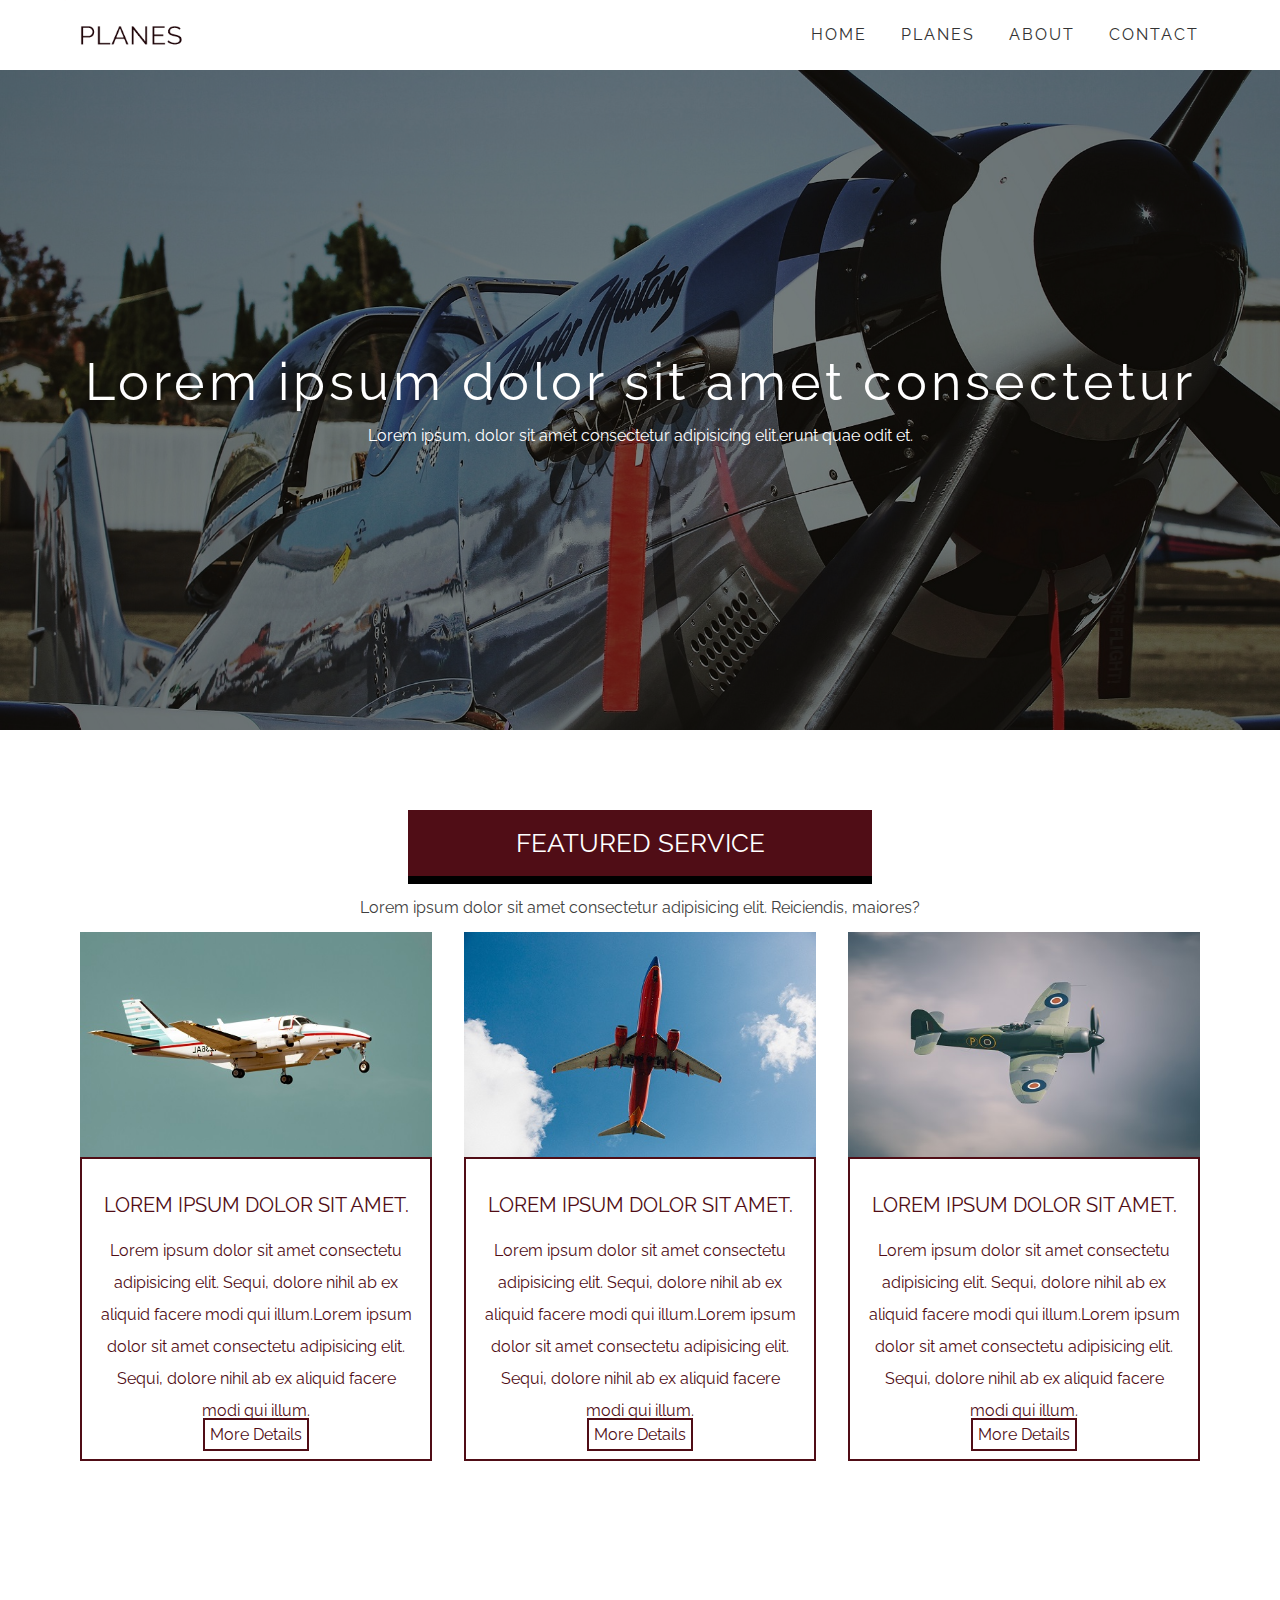
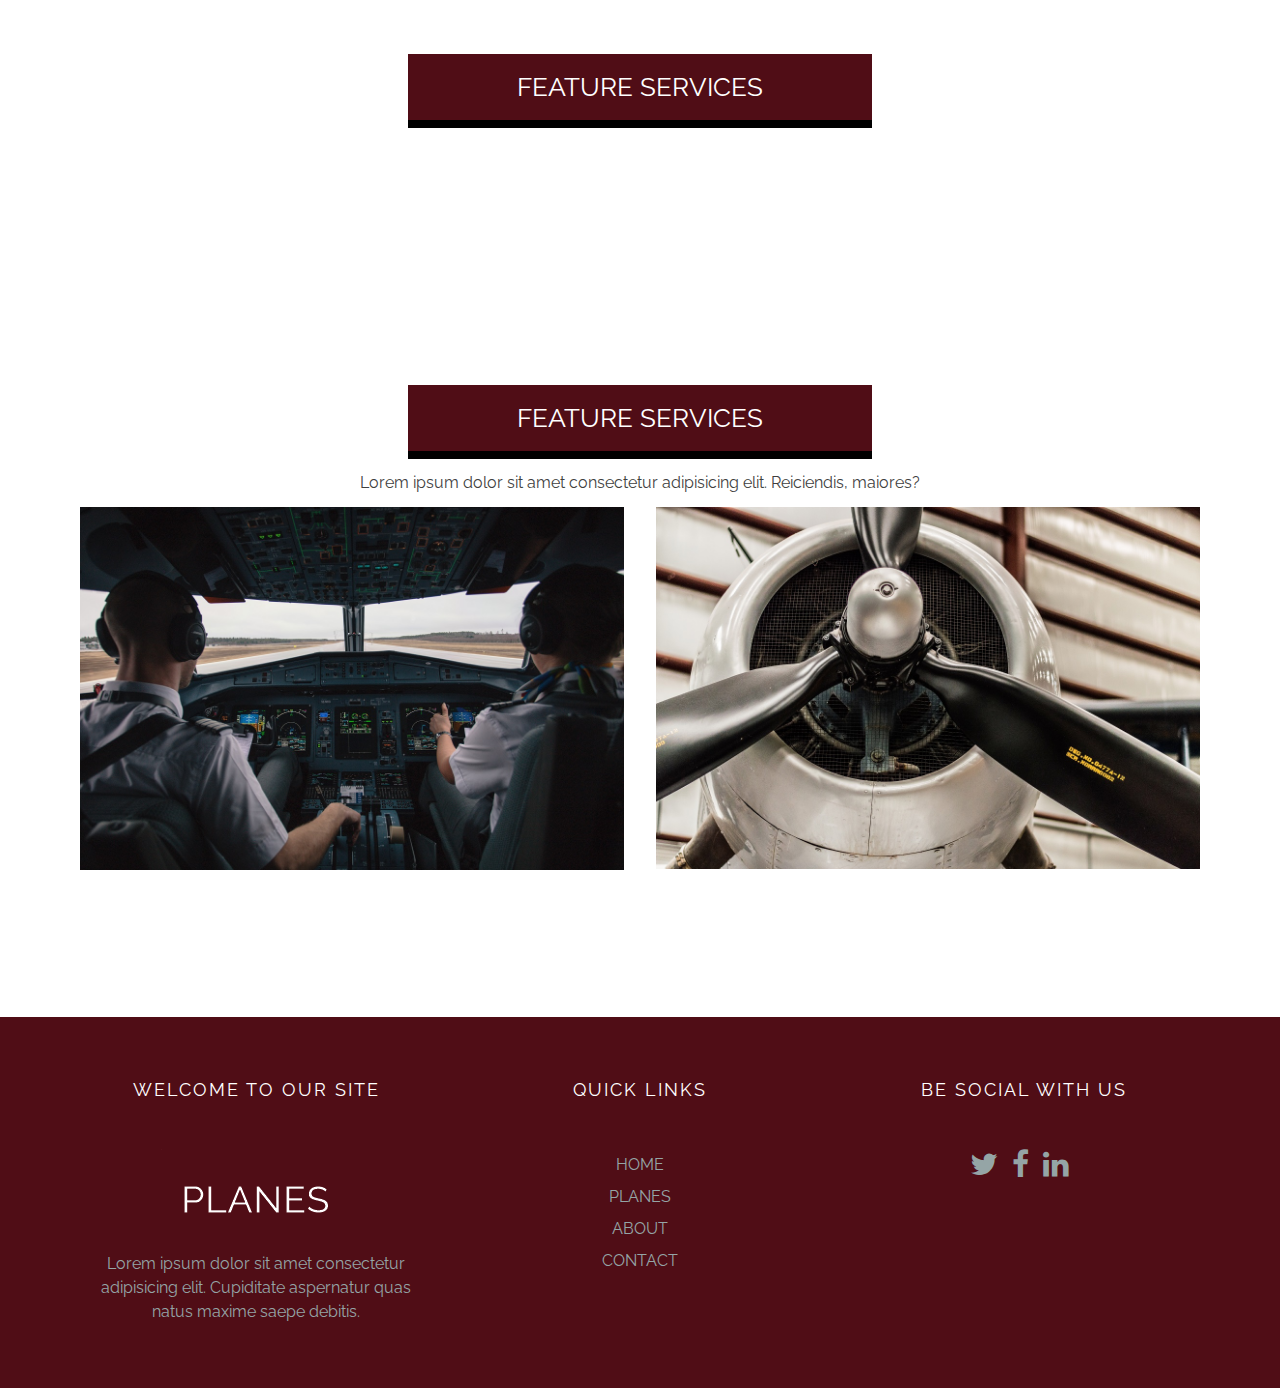
<file: index.html>
<!DOCTYPE html>
<html lang="en">

<head>
    <meta charset="UTF-8">
    <meta name="description" content="Ninjas Planes Project code along with Arin SW">
    <meta name="author" content="Ninjas">
    <meta name="keyword" content="HTML, CSS">
    <meta http-equiv="X-UA-Compatible" content="IE=edge">
    <meta name="viewport" content="width=device-width, initial-scale=1.0">
    <title>Planes - Home</title>

    <link rel="stylesheet" href="css/reset.css">
    <link rel="stylesheet" href="css/main.css">
    <link rel="stylesheet" href="https://cdnjs.cloudflare.com/ajax/libs/font-awesome/4.7.0/css/font-awesome.min.css">


</head>

<body>
    <header>
        <div class="container">
            <div class="logo">
                <a href="index.html"><img src="img/logo.png" alt=""></a>
            </div>
            <div class="menu">
                <ul>
                    <li><a href="index.html">HOME</a></li>
                    <li><a href="planes.html">PLANES</a></li>
                    <li><a href="about.html">ABOUT</a></li>
                    <li><a href="contact.html">CONTACT</a></li>
                </ul>
            </div>
        </div>
    </header>

    <!-- MAIN SECTION -->

    <section id="mainSlider" class="slider">
        <div id="mainCaption" class="caption">
            <h1>Lorem ipsum dolor sit amet consectetur</h1>
            <p>Lorem ipsum, dolor sit amet consectetur adipisicing elit.erunt quae odit et.</p>
        </div>
    </section>

    <!-- FEATURES SECTION -->

    <section id="features" class="sectionArea">
        <div class="featuresTop">
            <h2 class="sectionHeader">FEATURED SERVICE</h2>
            <p>Lorem ipsum dolor sit amet consectetur adipisicing elit. Reiciendis, maiores?</p>
        </div>
        <div class="featuresBody">
            <div class="container">
                <div class="col3">
                    <div class="item">
                        <div class="zoom">
                            <img src="img/plane1.jpg" alt="">
                        </div>
                        <div class="itemText">
                            <h3>Lorem ipsum dolor sit amet.</h3>
                            <p>Lorem ipsum dolor sit amet consectetu adipisicing elit. Sequi, dolore nihil ab ex aliquid
                                facere modi qui illum.Lorem ipsum dolor sit amet consectetu adipisicing elit. Sequi,
                                dolore nihil ab ex aliquid
                                facere modi qui illum.</p>
                            <a href="#" class="btnDetails">More Details</a>
                        </div>
                    </div>
                </div>
                <div class="col3">
                    <div class="item">
                        <div class="zoom">
                            <img src="img/plane2.jpg" alt="">
                        </div>
                        <div class="itemText">
                            <h3>Lorem ipsum dolor sit amet.</h3>
                            <p>Lorem ipsum dolor sit amet consectetu adipisicing elit. Sequi, dolore nihil ab ex aliquid
                                facere modi qui illum.Lorem ipsum dolor sit amet consectetu adipisicing elit. Sequi,
                                dolore nihil ab ex aliquid
                                facere modi qui illum.</p>
                            <a href="#" class="btnDetails">More Details</a>
                        </div>
                    </div>
                </div>
                <div class="col3">
                    <div class="item">
                        <div class="zoom">
                            <img src="img/plane3.jpg" alt="">
                        </div>
                        <div class="itemText">
                            <h3>Lorem ipsum dolor sit amet.</h3>
                            <p>Lorem ipsum dolor sit amet consectetu adipisicing elit. Sequi, dolore nihil ab ex aliquid
                                facere modi qui illum.Lorem ipsum dolor sit amet consectetu adipisicing elit. Sequi,
                                dolore nihil ab ex aliquid
                                facere modi qui illum.</p>
                            <a href="#" class="btnDetails">More Details</a>
                        </div>
                    </div>
                </div>
            </div>
        </div>
    </section>


    <!-- PARALLEX SECTION -->

    <section id="parallax" class="sectionArea">
        <div class="parallaxTop">
            <h2 class="sectionHeader">FEATURE SERVICES</h2>
            <p>Lorem ipsum dolor sit amet consectetur adipisicing elit. Reiciendis, maiores?</p>
        </div>
    </section>

    <!-- ENGINE SECTION -->

    <section id="engine" class="sectionArea">
        <div class="engineTop">
            <h2 class="sectionHeader">FEATURE SERVICES</h2>
            <p>Lorem ipsum dolor sit amet consectetur adipisicing elit. Reiciendis, maiores?</p>
        </div>
        <div class="engineBody">
            <div class="container">
                <div class="col2">
                    <div class="engineContainer">
                        <img src="img/engine1.jpg" class="imageOver">
                        <div class="engineOverlay1">
                            <div class="engineText">Image Text</div>
                        </div>
                    </div>
                </div>
                <div class="col2">
                    <div class="engineContainer">
                        <img src="img/engine2.jpg" class="imageOver">
                        <div class="engineOverlay2">
                            <div class="engineText">Image Text</div>
                        </div>
                    </div>

                </div>

            </div>
        </div>
    </section>

    <!-- FOOTER SECTION -->

    <footer id="footer" class="sectionArea">
        <div class="container">
            <div class="col3">
                <div class="footerItem">
                    <h3>WELCOME TO OUR SITE</h3>
                    <a href="index.html"><img src="img/logo2.png" alt=""></a>
                    <p>Lorem ipsum dolor sit amet consectetur adipisicing elit. Cupiditate aspernatur quas natus maxime
                        saepe debitis.</p>
                </div>
            </div>
            <div class="col3">
                <div class="footerItem">
                    <h3>QUICK LINKS</h3>
                    <ul class="footerLinks">
                        <li><a href="index.html">HOME</a></li>
                        <li><a href="plane.html">PLANES</a></li>
                        <li><a href="about.html">ABOUT</a></li>
                        <li><a href="contact.html">CONTACT</a></li>
                    </ul>
                </div>
            </div>
            <div class="col3">
                <div class="footerItem">
                    <h3>BE SOCIAL WITH US</h3>
                    <ul class="socialLinks">
                        <li><a href="#"><i class="fa fa-twitter"></i></a></li>
                        <li><a href="#"><i class="fa fa-facebook"></i></a></li>
                        <li><a href="#"><i class="fa fa-linkedin"></i></a></li>
                    </ul>
                </div>
            </div>
        </div>
    </footer>
</body>

</html>
</file>
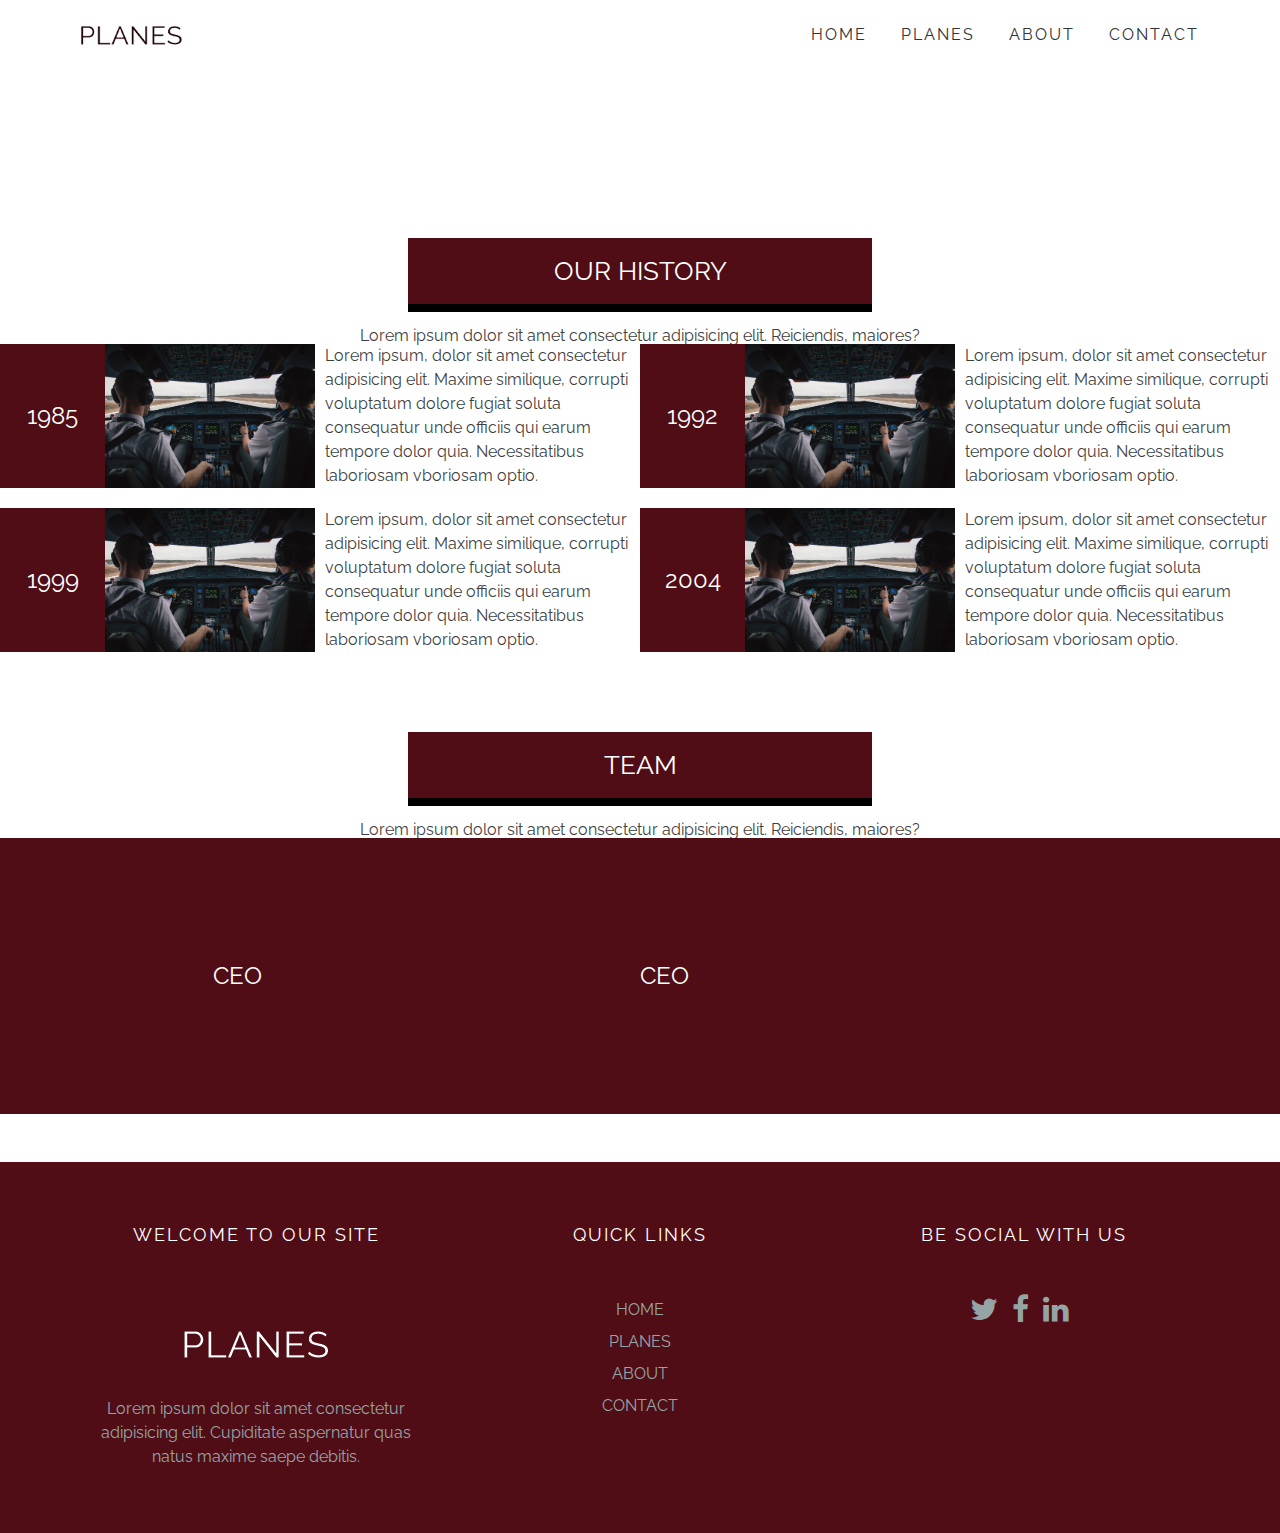
<file: about.html>
<!DOCTYPE html>
<html lang="en">

<head>
    <meta charset="UTF-8">
    <meta name="description" content="Ninjas Planes Project code along with Arin SW">
    <meta name="author" content="Ninjas">
    <meta name="keyword" content="HTML, CSS">
    <meta http-equiv="X-UA-Compatible" content="IE=edge">
    <meta name="viewport" content="width=device-width, initial-scale=1.0">
    <title>About</title>

    <link rel="stylesheet" href="css/reset.css">
    <link rel="stylesheet" href="css/main.css">
    <link rel="stylesheet" href="https://cdnjs.cloudflare.com/ajax/libs/font-awesome/4.7.0/css/font-awesome.min.css">


</head>

<body>
    <header>
        <div class="container">
            <div class="logo">
                <a href="index.html"><img src="img/logo.png" alt=""></a>
            </div>
            <div class="menu">
                <ul>
                    <li><a href="index.html">HOME</a></li>
                    <li><a href="planes.html">PLANES</a></li>
                    <li><a href="about.html">ABOUT</a></li>
                    <li><a href="contact.html">CONTACT</a></li>
                </ul>
            </div>
        </div>
    </header>

    <!-- MAIN SECTION -->

    <section id="aboutSlider" class="slider">
        <div id="aboutCaption" class="caption">
            <h1>Lorem ipsum dolor sit amet consectetur</h1>
            <p>Lorem ipsum, dolor sit amet consectetur adipisicing elit.erunt quae odit et.</p>
        </div>
    </section>


    <section id="history" class="sectionArea">
        <div class="historyTop">
            <h2 class="sectionHeader">OUR HISTORY</h2>
            <p>Lorem ipsum dolor sit amet consectetur adipisicing elit. Reiciendis, maiores?</p>
        </div>
        <div class="historyBody">
            <div class="containerFluid">
                <div class="col2">
                    <div class="historyDate">
                        <p>1985</p>
                    </div>
                    <div class="historyImage">
                        <img src="img/engine1.jpg" alt="">
                    </div>
                    <div class="historyText">
                        <p>Lorem ipsum, dolor sit amet consectetur adipisicing elit. Maxime similique, corrupti
                            voluptatum dolore fugiat soluta consequatur unde officiis qui earum tempore dolor quia.
                            Necessitatibus laboriosam vboriosam optio.</p>
                    </div>
                </div>
                <div class="col2">
                    <div class="historyDate">
                        <p>1992</p>
                    </div>
                    <div class="historyImage">
                        <img src="img/engine1.jpg" alt="">
                    </div>
                    <div class="historyText">
                        <p>Lorem ipsum, dolor sit amet consectetur adipisicing elit. Maxime similique, corrupti
                            voluptatum dolore fugiat soluta consequatur unde officiis qui earum tempore dolor quia.
                            Necessitatibus laboriosam vboriosam optio.</p>
                    </div>
                </div>
            </div>
            <div class="containerFluid">
                <div class="col2">
                    <div class="historyDate">
                        <p>1999</p>
                    </div>
                    <div class="historyImage">
                        <img src="img/engine1.jpg" alt="">
                    </div>
                    <div class="historyText">
                        <p>Lorem ipsum, dolor sit amet consectetur adipisicing elit. Maxime similique, corrupti
                            voluptatum dolore fugiat soluta consequatur unde officiis qui earum tempore dolor quia.
                            Necessitatibus laboriosam vboriosam optio.</p>
                    </div>
                </div>
                <div class="col2">
                    <div class="historyDate">
                        <p>2004</p>
                    </div>
                    <div class="historyImage">
                        <img src="img/engine1.jpg" alt="">
                    </div>
                    <div class="historyText">
                        <p>Lorem ipsum, dolor sit amet consectetur adipisicing elit. Maxime similique, corrupti
                            voluptatum dolore fugiat soluta consequatur unde officiis qui earum tempore dolor quia.
                            Necessitatibus laboriosam vboriosam optio.</p>
                    </div>
                </div>
            </div>
        </div>
    </section>
    <section id="team" class="sectionArea">
        <div class="teamTop">
            <h2 class="sectionHeader">TEAM</h2>
            <p>Lorem ipsum dolor sit amet consectetur adipisicing elit. Reiciendis, maiores?</p>
        </div>
        <div class="teamBody">
            <div class="containerFluid">
                <div class="col3">
                    <div class="teamMember">
                        <img src="img/plane1.jpg" class="teamMemberImg" alt="">
                        <div class="teamMemberInfo">
                            <h3>John Doe</h3>
                            <ul class="memberSocialLinks">
                                <li><a href=""><i class="fa fa-twitter"></i></a></li>
                                <li><a href=""><i class="fa fa-twitter"></i></a></li>
                                <li><a href=""><i class="fa fa-twitter"></i></a></li>
                            </ul>

                        </div>
                        <div class="teamMemberOverlay">
                            <div class="teamTitle">CEO</div>
                        </div>
                    </div>

                </div>
                <div class="col3">
                    <div class="teamMember">
                        <img src="img/plane1.jpg" class="teamMemberImg" alt="">
                        <div class="teamMemberInfo">
                            <h3>John Doe</h3>
                            <ul class="memberSocialLinks">
                                <li><a href=""><i class="fa fa-twitter"></i></a></li>
                                <li><a href=""><i class="fa fa-twitter"></i></a></li>
                                <li><a href=""><i class="fa fa-twitter"></i></a></li>
                            </ul>

                        </div>
                        <div class="teamMemberOverlay">
                            <div class="teamTitle">CEO</div>
                        </div>
                    </div>

                </div>
                <div class="col3">
                    <div class="teamMember">
                        <img src="img/plane1.jpg" class="teamMemberImg" alt="">
                        <div class="teamMemberInfo">
                            <h3>John Doe</h3>
                            <ul class="memberSocialLinks">
                                <li><a href=""><i class="fa fa-twitter"></i></a></li>
                                <li><a href=""><i class="fa fa-twitter"></i></a></li>
                                <li><a href=""><i class="fa fa-twitter"></i></a></li>
                            </ul>

                        </div>
                        <div class="teamMemberOverlay">
                            <div class="teamTitle">CEO</div>
                        </div>
                    </div>

                </div>


            </div>

        </div>
    </section>
    <footer id="footer" class="sectionArea">
        <div class="container">
            <div class="col3">
                <div class="footerItem">
                    <h3>WELCOME TO OUR SITE</h3>
                    <a href="index.html"><img src="img/logo2.png" alt=""></a>
                    <p>Lorem ipsum dolor sit amet consectetur adipisicing elit. Cupiditate aspernatur quas natus
                        maxime
                        saepe debitis.</p>
                </div>
            </div>
            <div class="col3">
                <div class="footerItem">
                    <h3>QUICK LINKS</h3>
                    <ul class="footerLinks">
                        <li><a href="index.html">HOME</a></li>
                        <li><a href="plane.html">PLANES</a></li>
                        <li><a href="about.html">ABOUT</a></li>
                        <li><a href="contact.html">CONTACT</a></li>
                    </ul>
                </div>
            </div>
            <div class="col3">
                <div class="footerItem">
                    <h3>BE SOCIAL WITH US</h3>
                    <ul class="socialLinks">
                        <li><a href="#"><i class="fa fa-twitter"></i></a></li>
                        <li><a href="#"><i class="fa fa-facebook"></i></a></li>
                        <li><a href="#"><i class="fa fa-linkedin"></i></a></li>
                    </ul>
                </div>
            </div>
        </div>
    </footer>
</file>
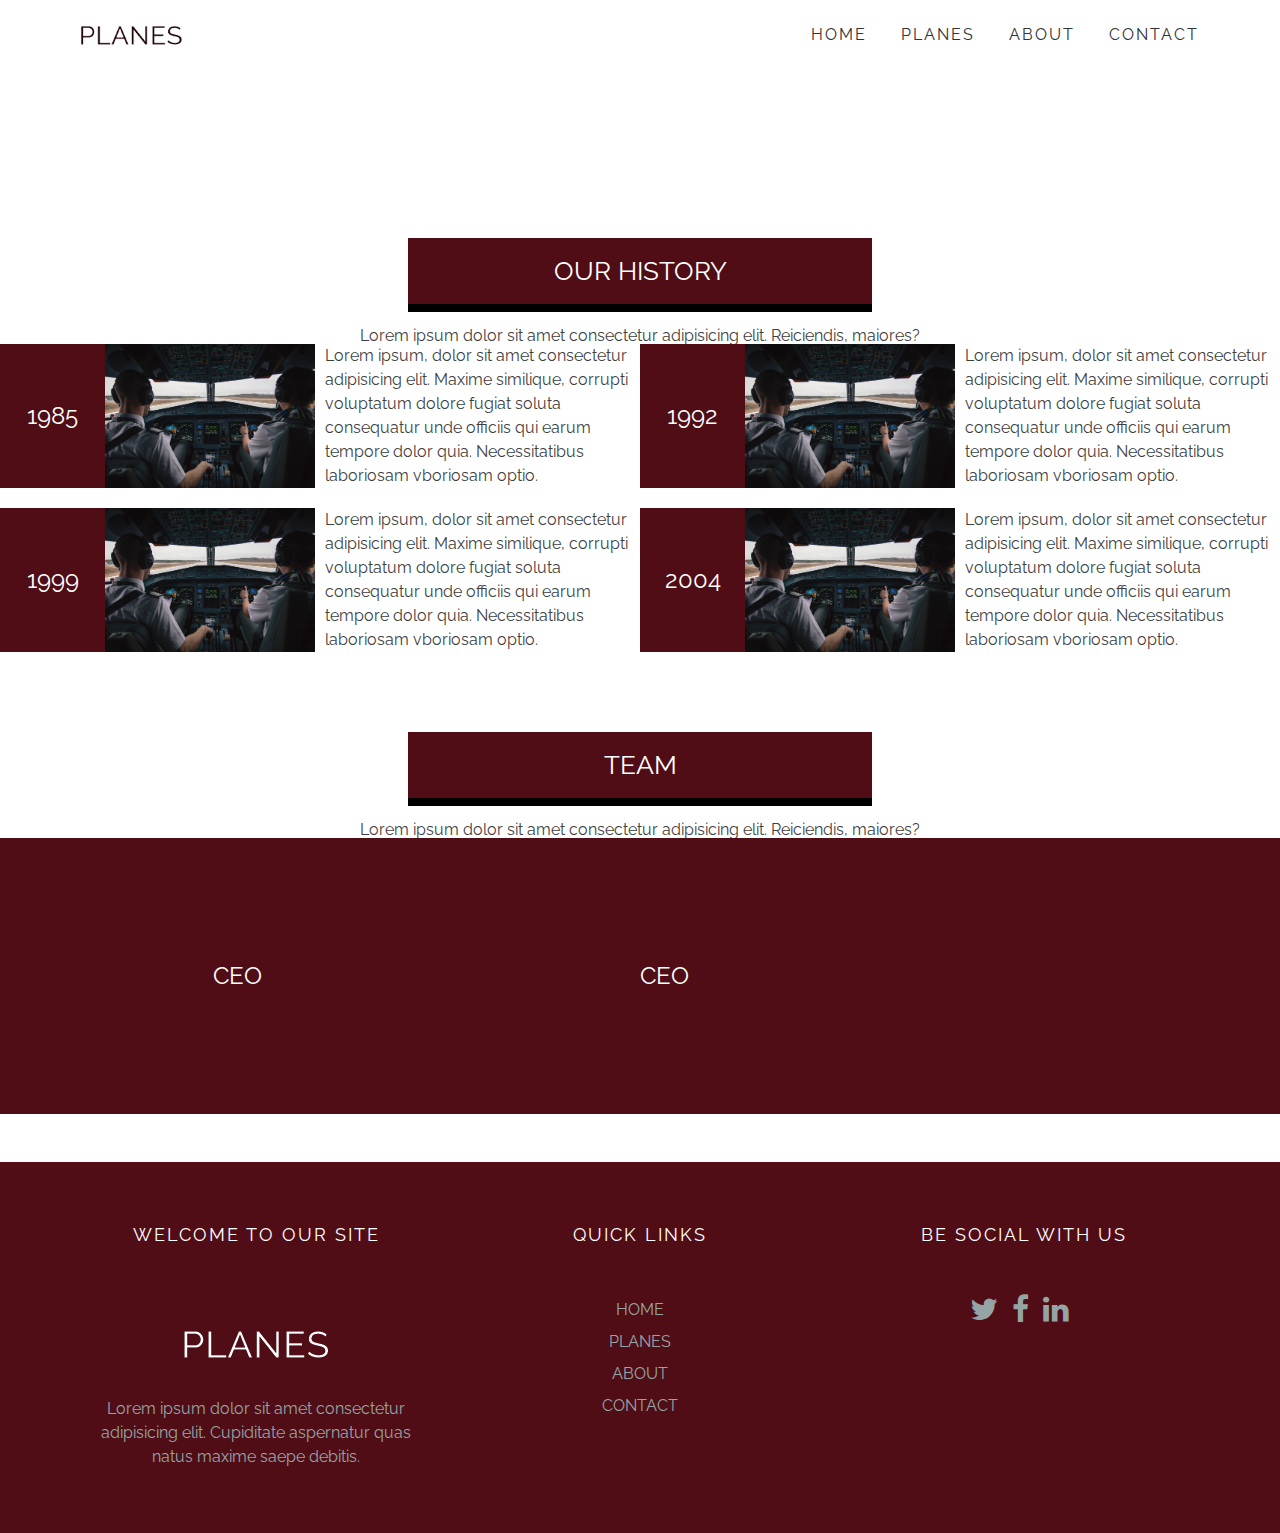
<file: contact.html>
<!DOCTYPE html>
<html lang="en">

<head>
    <meta charset="UTF-8">
    <meta name="description" content="Ninjas Planes Project code along with Arin SW">
    <meta name="author" content="Ninjas">
    <meta name="keyword" content="HTML, CSS">
    <meta http-equiv="X-UA-Compatible" content="IE=edge">
    <meta name="viewport" content="width=device-width, initial-scale=1.0">
    <title>About</title>

    <link rel="stylesheet" href="css/reset.css">
    <link rel="stylesheet" href="css/main.css">
    <link rel="stylesheet" href="https://cdnjs.cloudflare.com/ajax/libs/font-awesome/4.7.0/css/font-awesome.min.css">


</head>

<body>
    <header>
        <div class="container">
            <div class="logo">
                <a href="index.html"><img src="img/logo.png" alt=""></a>
            </div>
            <div class="menu">
                <ul>
                    <li><a href="index.html">HOME</a></li>
                    <li><a href="planes.html">PLANES</a></li>
                    <li><a href="about.html">ABOUT</a></li>
                    <li><a href="contact.html">CONTACT</a></li>
                </ul>
            </div>
        </div>
    </header>

    <!-- MAIN SECTION -->

    <section id="aboutSlider" class="slider">
        <div id="aboutCaption" class="caption">
            <h1>Lorem ipsum dolor sit amet consectetur</h1>
            <p>Lorem ipsum, dolor sit amet consectetur adipisicing elit.erunt quae odit et.</p>
        </div>
    </section>


    <section id="history" class="sectionArea">
        <div class="historyTop">
            <h2 class="sectionHeader">OUR HISTORY</h2>
            <p>Lorem ipsum dolor sit amet consectetur adipisicing elit. Reiciendis, maiores?</p>
        </div>
        <div class="historyBody">
            <div class="containerFluid">
                <div class="col2">
                    <div class="historyDate">
                        <p>1985</p>
                    </div>
                    <div class="historyImage">
                        <img src="img/engine1.jpg" alt="">
                    </div>
                    <div class="historyText">
                        <p>Lorem ipsum, dolor sit amet consectetur adipisicing elit. Maxime similique, corrupti
                            voluptatum dolore fugiat soluta consequatur unde officiis qui earum tempore dolor quia.
                            Necessitatibus laboriosam vboriosam optio.</p>
                    </div>
                </div>
                <div class="col2">
                    <div class="historyDate">
                        <p>1992</p>
                    </div>
                    <div class="historyImage">
                        <img src="img/engine1.jpg" alt="">
                    </div>
                    <div class="historyText">
                        <p>Lorem ipsum, dolor sit amet consectetur adipisicing elit. Maxime similique, corrupti
                            voluptatum dolore fugiat soluta consequatur unde officiis qui earum tempore dolor quia.
                            Necessitatibus laboriosam vboriosam optio.</p>
                    </div>
                </div>
            </div>
            <div class="containerFluid">
                <div class="col2">
                    <div class="historyDate">
                        <p>1999</p>
                    </div>
                    <div class="historyImage">
                        <img src="img/engine1.jpg" alt="">
                    </div>
                    <div class="historyText">
                        <p>Lorem ipsum, dolor sit amet consectetur adipisicing elit. Maxime similique, corrupti
                            voluptatum dolore fugiat soluta consequatur unde officiis qui earum tempore dolor quia.
                            Necessitatibus laboriosam vboriosam optio.</p>
                    </div>
                </div>
                <div class="col2">
                    <div class="historyDate">
                        <p>2004</p>
                    </div>
                    <div class="historyImage">
                        <img src="img/engine1.jpg" alt="">
                    </div>
                    <div class="historyText">
                        <p>Lorem ipsum, dolor sit amet consectetur adipisicing elit. Maxime similique, corrupti
                            voluptatum dolore fugiat soluta consequatur unde officiis qui earum tempore dolor quia.
                            Necessitatibus laboriosam vboriosam optio.</p>
                    </div>
                </div>
            </div>
        </div>
    </section>
    <section id="team" class="sectionArea">
        <div class="teamTop">
            <h2 class="sectionHeader">TEAM</h2>
            <p>Lorem ipsum dolor sit amet consectetur adipisicing elit. Reiciendis, maiores?</p>
        </div>
        <div class="teamBody">
            <div class="containerFluid">
                <div class="col3">
                    <div class="teamMember">
                        <img src="img/plane1.jpg" class="teamMemberImg" alt="">
                        <div class="teamMemberInfo">
                            <h3>John Doe</h3>
                            <ul class="memberSocialLinks">
                                <li><a href=""><i class="fa fa-twitter"></i></a></li>
                                <li><a href=""><i class="fa fa-twitter"></i></a></li>
                                <li><a href=""><i class="fa fa-twitter"></i></a></li>
                            </ul>

                        </div>
                        <div class="teamMemberOverlay">
                            <div class="teamTitle">CEO</div>
                        </div>
                    </div>

                </div>
                <div class="col3">
                    <div class="teamMember">
                        <img src="img/plane1.jpg" class="teamMemberImg" alt="">
                        <div class="teamMemberInfo">
                            <h3>John Doe</h3>
                            <ul class="memberSocialLinks">
                                <li><a href=""><i class="fa fa-twitter"></i></a></li>
                                <li><a href=""><i class="fa fa-twitter"></i></a></li>
                                <li><a href=""><i class="fa fa-twitter"></i></a></li>
                            </ul>

                        </div>
                        <div class="teamMemberOverlay">
                            <div class="teamTitle">CEO</div>
                        </div>
                    </div>

                </div>
                <div class="col3">
                    <div class="teamMember">
                        <img src="img/plane1.jpg" class="teamMemberImg" alt="">
                        <div class="teamMemberInfo">
                            <h3>John Doe</h3>
                            <ul class="memberSocialLinks">
                                <li><a href=""><i class="fa fa-twitter"></i></a></li>
                                <li><a href=""><i class="fa fa-twitter"></i></a></li>
                                <li><a href=""><i class="fa fa-twitter"></i></a></li>
                            </ul>

                        </div>
                        <div class="teamMemberOverlay">
                            <div class="teamTitle">CEO</div>
                        </div>
                    </div>

                </div>


            </div>

        </div>
    </section>


    <footer id="footer" class="sectionArea">
        <div class="container">
            <div class="col3">
                <div class="footerItem">
                    <h3>WELCOME TO OUR SITE</h3>
                    <a href="index.html"><img src="img/logo2.png" alt=""></a>
                    <p>Lorem ipsum dolor sit amet consectetur adipisicing elit. Cupiditate aspernatur quas natus
                        maxime
                        saepe debitis.</p>
                </div>
            </div>
            <div class="col3">
                <div class="footerItem">
                    <h3>QUICK LINKS</h3>
                    <ul class="footerLinks">
                        <li><a href="index.html">HOME</a></li>
                        <li><a href="plane.html">PLANES</a></li>
                        <li><a href="about.html">ABOUT</a></li>
                        <li><a href="contact.html">CONTACT</a></li>
                    </ul>
                </div>
            </div>
            <div class="col3">
                <div class="footerItem">
                    <h3>BE SOCIAL WITH US</h3>
                    <ul class="socialLinks">
                        <li><a href="#"><i class="fa fa-twitter"></i></a></li>
                        <li><a href="#"><i class="fa fa-facebook"></i></a></li>
                        <li><a href="#"><i class="fa fa-linkedin"></i></a></li>
                    </ul>
                </div>
            </div>
        </div>
    </footer>
</file>
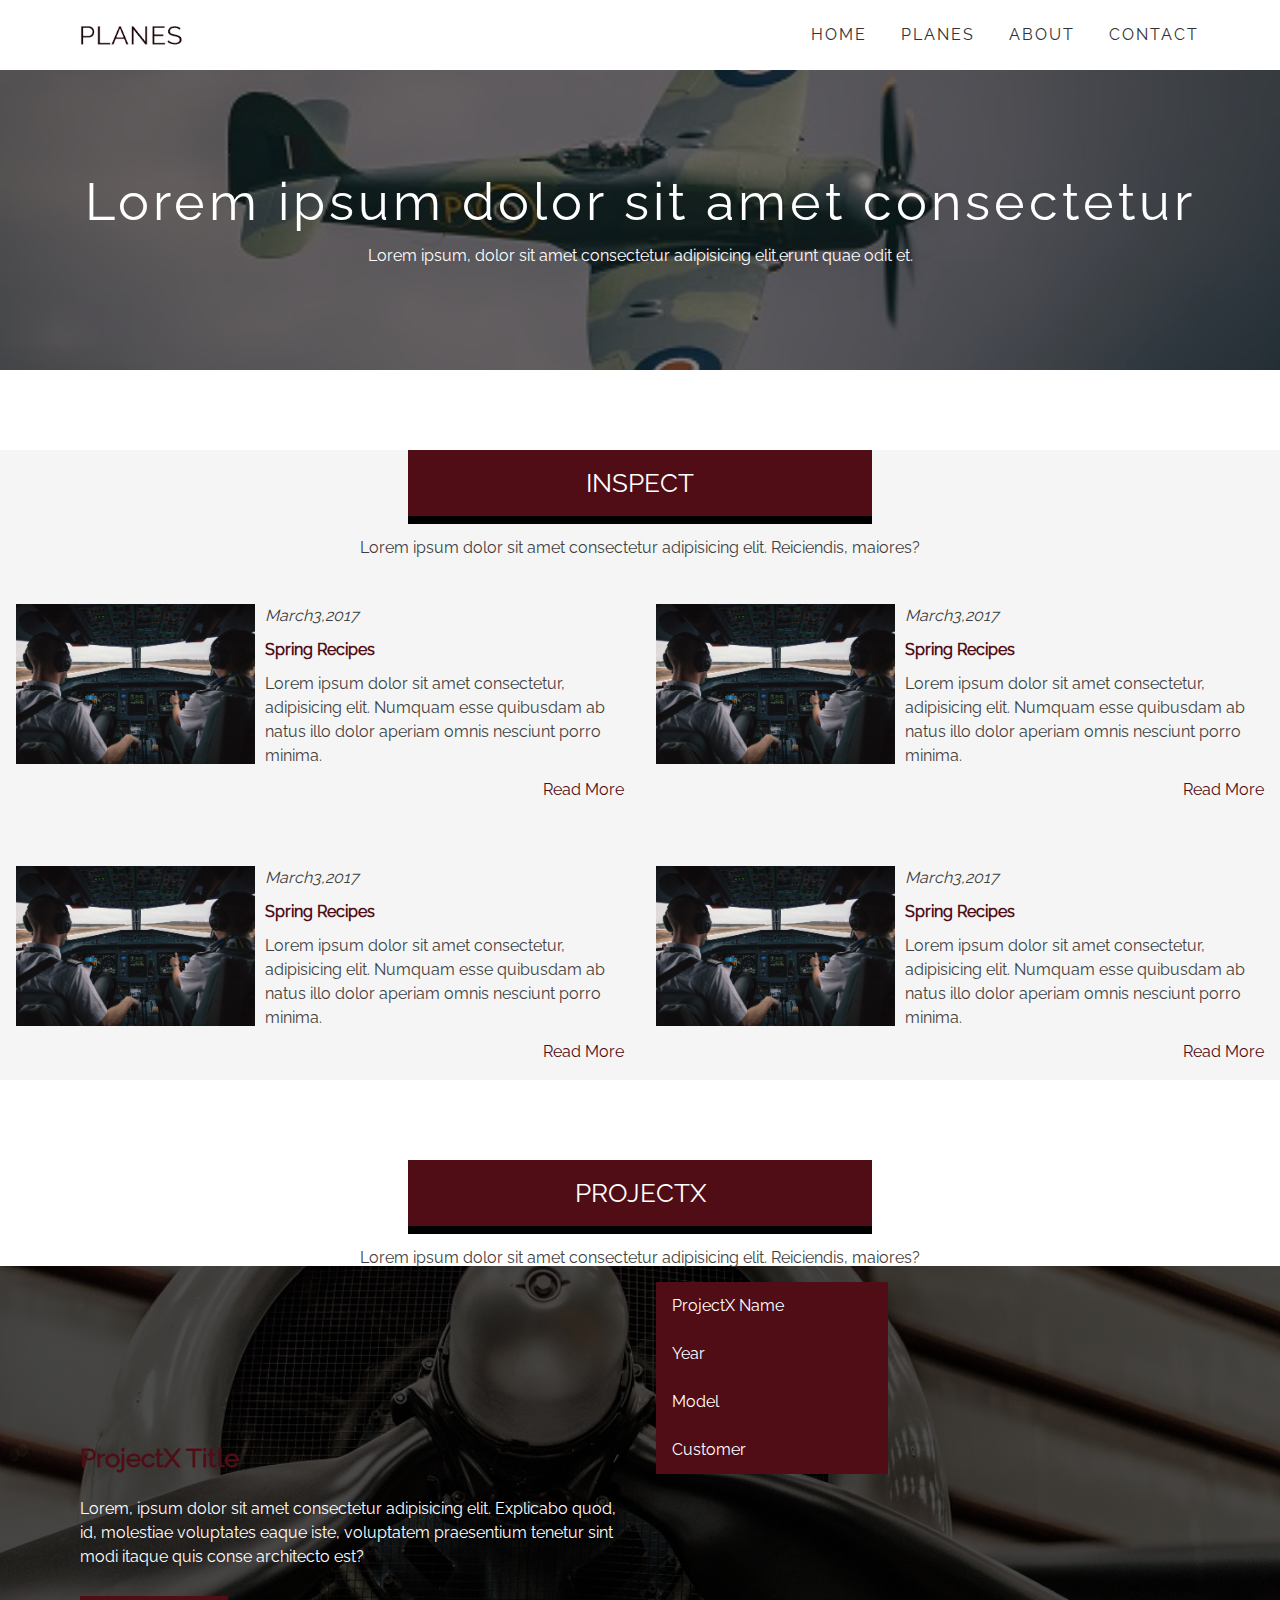
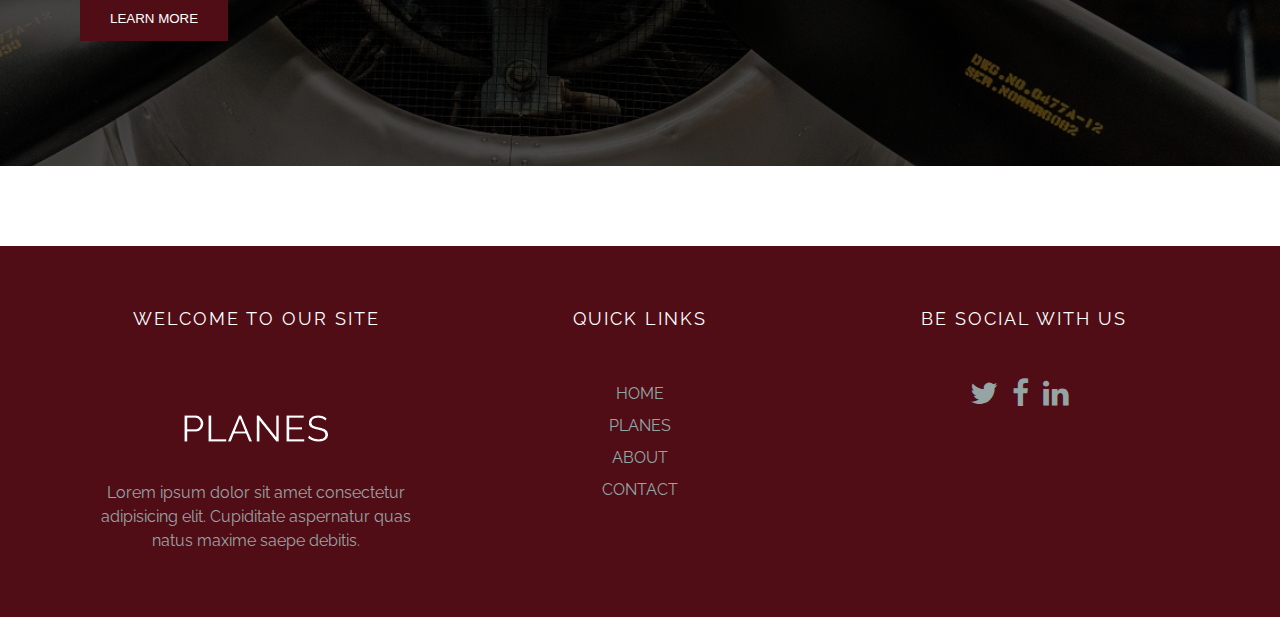
<file: planes.html>
<!DOCTYPE html>
<html lang="en">

<head>
    <meta charset="UTF-8">
    <meta name="description" content="Ninjas Planes Project code along with Arin SW">
    <meta name="author" content="Ninjas">
    <meta name="keyword" content="HTML, CSS">
    <meta http-equiv="X-UA-Compatible" content="IE=edge">
    <meta name="viewport" content="width=device-width, initial-scale=1.0">
    <title>Planes - Home</title>

    <link rel="stylesheet" href="css/reset.css">
    <link rel="stylesheet" href="css/main.css">
    <link rel="stylesheet" href="https://cdnjs.cloudflare.com/ajax/libs/font-awesome/4.7.0/css/font-awesome.min.css">


</head>

<body>
    <header>
        <div class="container">
            <div class="logo">
                <a href="index.html"><img src="img/logo.png" alt=""></a>
            </div>
            <div class="menu">
                <ul>
                    <li><a href="index.html">HOME</a></li>
                    <li><a href="planes.html">PLANES</a></li>
                    <li><a href="about.html">ABOUT</a></li>
                    <li><a href="contact.html">CONTACT</a></li>
                </ul>
            </div>
        </div>
    </header>

    <!-- MAIN SECTION -->

    <section id="planesSlider" class="slider">
        <div id="planesCaption" class="caption">
            <h1>Lorem ipsum dolor sit amet consectetur</h1>
            <p>Lorem ipsum, dolor sit amet consectetur adipisicing elit.erunt quae odit et.</p>
        </div>
    </section>


    <section id="inspect" class="sectionArea">
        <div class="inspectTop">
            <h2 class="sectionHeader">INSPECT</h2>
            <p>Lorem ipsum dolor sit amet consectetur adipisicing elit. Reiciendis, maiores?</p>
        </div>
        <div class="inspectBody">
            <div class="container">
                <div class="col2">
                    <div class="inspectImage">
                        <img src="img/engine1.jpg" alt="">
                    </div>
                    <div class="inspectText">
                        <p class="date">March3,2017</p>
                        <h4>Spring Recipes</h4>
                        <p>Lorem ipsum dolor sit amet consectetur, adipisicing elit. Numquam esse quibusdam ab natus
                            illo dolor aperiam omnis nesciunt porro minima.</p>
                        <a href="#">Read More</a>
                    </div>
                </div>
                <div class="col2">
                    <div class="inspectImage">
                        <img src="img/engine1.jpg" alt="">
                    </div>
                    <div class="inspectText">
                        <p class="date">March3,2017</p>
                        <h4>Spring Recipes</h4>
                        <p>Lorem ipsum dolor sit amet consectetur, adipisicing elit. Numquam esse quibusdam ab natus
                            illo dolor aperiam omnis nesciunt porro minima.</p>
                        <a href="#">Read More</a>
                    </div>
                </div>
            </div>
            <div class="container">
                <div class="col2">
                    <div class="inspectImage">
                        <img src="img/engine1.jpg" alt="">
                    </div>
                    <div class="inspectText">
                        <p class="date">March3,2017</p>
                        <h4>Spring Recipes</h4>
                        <p>Lorem ipsum dolor sit amet consectetur, adipisicing elit. Numquam esse quibusdam ab natus
                            illo dolor aperiam omnis nesciunt porro minima.</p>
                        <a href="#">Read More</a>
                    </div>
                </div>
                <div class="col2">
                    <div class="inspectImage">
                        <img src="img/engine1.jpg" alt="">
                    </div>
                    <div class="inspectText">
                        <p class="date">March3,2017</p>
                        <h4>Spring Recipes</h4>
                        <p>Lorem ipsum dolor sit amet consectetur, adipisicing elit. Numquam esse quibusdam ab natus
                            illo dolor aperiam omnis nesciunt porro minima.</p>
                        <a href="#">Read More</a>
                    </div>
                </div>
            </div>
        </div>
    </section>
    <section id="project" class="sectionArea">
        <div class="projectTop">
            <h2 class="sectionHeader">PROJECTX</h2>
            <p>Lorem ipsum dolor sit amet consectetur adipisicing elit. Reiciendis, maiores?</p>
        </div>
        <div class="projectBody">
            <div class="containerFluid">
                <div class="col2">
                    <div class="projectText">
                        <h3 class="projectTitle">ProjectX Title</h3>
                        <p>Lorem, ipsum dolor sit amet consectetur adipisicing elit. Explicabo quod, id, molestiae
                            voluptates eaque iste, voluptatem praesentium tenetur sint modi itaque quis conse
                            architecto est?</p>
                        <button type="button">LEARN MORE</button>
                    </div>

                </div>
                <div class="col2">

                    <div class="projectHighlight">
                        <ul class="projectDetail">
                            <li>ProjectX Name</li>
                            <li>Year</li>
                            <li>Model</li>
                            <li>Customer</li>
                        </ul>
                    </div>

                </div>

            </div>

        </div>
    </section>
    <footer id="footer" class="sectionArea">
        <div class="container">
            <div class="col3">
                <div class="footerItem">
                    <h3>WELCOME TO OUR SITE</h3>
                    <a href="index.html"><img src="img/logo2.png" alt=""></a>
                    <p>Lorem ipsum dolor sit amet consectetur adipisicing elit. Cupiditate aspernatur quas natus
                        maxime
                        saepe debitis.</p>
                </div>
            </div>
            <div class="col3">
                <div class="footerItem">
                    <h3>QUICK LINKS</h3>
                    <ul class="footerLinks">
                        <li><a href="index.html">HOME</a></li>
                        <li><a href="plane.html">PLANES</a></li>
                        <li><a href="about.html">ABOUT</a></li>
                        <li><a href="contact.html">CONTACT</a></li>
                    </ul>
                </div>
            </div>
            <div class="col3">
                <div class="footerItem">
                    <h3>BE SOCIAL WITH US</h3>
                    <ul class="socialLinks">
                        <li><a href="#"><i class="fa fa-twitter"></i></a></li>
                        <li><a href="#"><i class="fa fa-facebook"></i></a></li>
                        <li><a href="#"><i class="fa fa-linkedin"></i></a></li>
                    </ul>
                </div>
            </div>
        </div>
    </footer>
</file>
<file: css/main.css>
/* GENERAL SETTINGS */

@font-face {
  font-family: "Raleway";
  src: url("../fonts/Raleway-Regular.ttf");
}

body {
  background-color: #fff;
  color: #3f3f3f;
  font: 14px / 28px;
  font-family: "Raleway", arial;
}

h1 {
  font-size: 52px;
  letter-spacing: 4px;
  margin-bottom: 20px;
}

/* GRID SETTINGS */

.container {
  width: 90%;
  margin: 0 auto;
  display: flex;
}

/* HOME SETTINGS */

header .logo {
  margin-right: auto;
}

header .logo img {
  display: block;
  height: 70px;
}

.menu li {
  float: left;
}

.menu li a {
  padding: 27px 17px;
  display: block;
  text-decoration: none;
  letter-spacing: 2px;
  color: #333;
  transition: all 0.5s ease;
}

.menu li:hover a {
  background-color: #500d16;
  color: white;
}

/* MAIN SECTION*/

#mainSlider {
  height: 660px;
  background: url("../img/mainHome.jpg") center center no-repeat;
  background-size: cover;
}

.slider {
  width: 100%;
}

#mainCaption {
  height: 660px;
  background: rgba(0, 0, 0, 0.5);
}

.caption {
  display: flex;
  flex-direction: column;
  align-items: center;
  justify-content: center;
  color: white;
}

/*FEATURES SECTION*/

#features {
  margin: 5em 0;
}
.featuresTop {
  margin: auto;
}
.sectionHeader {
  width: 30%;
  margin: auto;
  text-align: center;
  padding: 20px 40px;
  background-color: #500d16;
  color: #fff;
  font-size: 26px;
  border-bottom: 8px solid #000;
}

.sectionHeader + p {
  text-align: center;
  margin-top: 1em;
}
.container {
  display: flex;
  justify-content: center;
}
.col3 {
  flex-grow: 1;
  width: 33.33%;
  margin: 1em;
}
.zoom {
  width: 100%;
  overflow: hidden;
}
.zoom img {
  display: block;
  width: 100%;
  height: 100%;
  transition: 0.5s ease;
}
.item {
  text-align: center;
}
.itemText {
  border: 2px solid #500d16;
  padding: 1em;
  transition: 0.5s ease;
}

.item:hover {
  background-color: #500d16;
}
.item:hover .itemText * {
  color: #fff;
}
.item:hover .btnDetails {
  border-color: #fff;
}
.item:hover .zoom img {
  width: 100%;

  transform: scale(1.2);
}
.itemText h3 {
  font-size: 20px;
  color: #500d16;
  text-transform: uppercase;
  transition: 0.5s ease;

  line-height: 3;
}
.itemText p {
  color: #500d16;
  line-height: 2;
  transition: 0.5s ease;
}
.btnDetails {
  color: #500d16;
  text-decoration: none;

  border: 2px solid #500d16;
  text-align: center;
  padding: 5px;
  transition: 0.5s ease;
}

/*PARALLAX SECTION*/

#parallax {
  background: linear-gradient(rgba(0, 0, 0, 0.3), rgba(0, 0, 0, 0.3)),
    url("../img/plane2.jpg");
  background-size: cover;
  background-attachment: fixed;
  height: 300px;
  position: relative;
}
.parallaxTop {
  position: absolute;
  width: 100%;
  top: 50%;
  left: 50%;
  transform: translate(-50%, -50%);
  color: #fff;
}

/*ENGINE SECTION*/
#engine {
  margin: 8em 0;
}
.col2 {
  flex-grow: 1;
  width: 50%;
  padding: 1em;
}
.engineContainer {
  position: relative;
}
.engineContainer img {
  width: 100%;
}
.engineOverlay1 {
  position: absolute;
  top: 0;
  left: 0;
  /* right: 0;*/
  bottom: 0;
  width: 0;
  height: 100%;
  background-color: rgba(80, 13, 22, 0.7);
  transition: 0.3s;
  overflow: hidden;
}

.engineOverlay2 {
  position: absolute;
  top: 0;
  right: 0;
  /* right: 0;*/
  bottom: 0;
  width: 0;
  height: 100%;
  background-color: rgba(80, 13, 22, 0.7);
  transition: 0.3s;
  overflow: hidden;
}

.engineContainer:hover .engineOverlay1,
.engineContainer:hover .engineOverlay2 {
  width: 100%;
}
.engineText {
  position: absolute;
  top: 50%;
  left: 50%;
  transform: translate(-50%, -50%);
  color: #fff;
  white-space: nowrap;
}

/*FOOTER SECTION*/

#footer {
  background-color: #500d16;
  padding: 3em 0;
}
.footerItem {
  color: #95a5a6;
  text-align: center;
}
.footerItem h3 {
  font-size: 18px;
  letter-spacing: 2px;
  color: #fff;
  margin-bottom: 50px;
}
.footerItem p {
  line-height: 1.5;
}

.socialLinks li {
  display: inline;
  font-size: 30px;
  margin-right: 10px;
}
.socialLinks li a {
  color: #95a5a6;

  transition: 0.3s ease;
}

.socialLinks li a:hover {
  color: #fff;
}
.footerLinks li a {
  text-decoration: none;
  color: #95a5a6;
  line-height: 2;
  transition: 0.3s ease;
}

.footerLinks li a:hover {
  color: #fff;
  cursor: pointer;
}

/*PlANES PAGE*/

/*Slider section*/

#planesSlider {
  height: 300px;
  background: url("../img/plane3.jpg") center center no-repeat;
  background-size: cover;
}
#planesCaption {
  height: 300px;
  background: rgba(0, 0, 0, 0.5);
}

/*inspect section*/

#inspect {
  margin: 5em 0;
  background-color: #f5f5f5;
}
.inspectTop {
  margin: auto;
}

.inspectBody .col2 {
  display: flex;
  margin-top: 2em;
}
.inspectBody .container {
  width: 100%;
}
.inspectImage {
  width: 40%;
}
.inspectImage img {
  width: 100%;
}
.inspectText {
  width: 60%;
  display: flex;
  flex-direction: column;
  padding-left: 10px;
  line-height: 1.5;
}
.date {
  font-style: italic;
  margin-bottom: 10px;
}
.inspectText h4 {
  color: #500d16;
  font-weight: bold;
  margin-bottom: 10px;
}
.inspectText p {
  margin-bottom: 10px;
}
.inspectText a {
  text-align: right;
  text-decoration: none;
  color: #500d16;
}
/*projectX section*/

#project {
  margin: 5em 0;
}
.projectTop {
  margin: auto;
}

.projectBody {
  background: linear-gradient(rgba(0, 0, 0, 0.7), rgba(0, 0, 0, 0.7)),
    url("../img/engine2.jpg");
  background-position: center;
  background-size: cover;
  height: 500px;
}
.projectBody .col2 {
  position: relative;
}
.containerFluid {
  display: flex;
  width: 90%;
  margin: auto;
}
.projectText {
  margin-top: 30%;
  color: #fff;
}
.projectTitle {
  color: #500d16;
  margin-bottom: 1em;
  font-size: 26px;
  font-weight: bold;
}
.projectTitle + p {
  line-height: 1.5;
}
.projectText button {
  display: inline-block;
  margin-top: 2em;
  color: #fff;
  background-color: #500d16;
  padding: 15px 30px;
  border: none;
}
.projectHighlight ul li {
  background-color: #500d16;
  color: #fff;
  width: 200px;

  padding: 1em;
}

/*ABOUT SECTION*/

#history {
  margin: 5em 0;
}

.historyTop {
  margin: auto;
}

.historyBody .containerFluid {
  width: 100%;
  margin-bottom: 20px;
}
.historyBody .col2 {
  display: flex;
  justify-content: space-between;
  padding: 0;
}

.historyDate {
  flex: 1;
  background-color: #500d16;
  color: #fff;
  font-size: 24px;
}
.historyDate p {
  text-align: center;
  position: relative;
  top: 50%;
  transform: translateY(-50%);
}
.historyImage {
  flex: 2;
}
.historyImage img {
  width: 100%;
  height: 100%;
}
.historyText {
  flex: 3;
  padding-left: 10px;
}
.historyText p {
  line-height: 1.5;
}

/*team section*/
#team {
  margin-bottom: 3em;
}
.teamMember {
  position: relative;
}
.teamBody .containerFluid {
  width: 100%;
}
.teamBody .col3 {
  margin: 0;
}
.teamMemberImg {
  width: 100%;
}
.teamMemberOverlay {
  position: absolute;
  top: 0;
  left: 0;
  width: 100%;
  height: 100%;
  background-color: #500d16;
  transition: 0.3s ease;
}

.teamTitle {
  color: #fff;
  font-size: 24px;
  position: relative;
  top: 50%;
  transform: translate(-50%, -50%);
}
.teamMember:hover .teamMemberOverlay,
.teamMember:hover .teamTitle {
  display: none;
}
.teamMemberInfo {
  transition: 0.3s ease;
}
.teamMember:hover .teamMemberOverlay {
  background-color: rgba(red, green, blue, 0);
}
.teamMemberInfo {
  position: absolute;
  top: 0;
  left: 50%;
  transform: translateX(-50%);
  background-color: #500d16;
  padding: 1em;
  line-height: 1.5;
  color: #fff;
  font-size: 24px;
}
.teamMember:hover .teamMemberInfo {
  position: absolute;
  top: 50%;
  left: 50%;
  transform: translate(-50%, -50%);
  font-size: 24px;
  color: #fff;

  padding: 1em;
  line-height: 1.5;
}
.memberSocialLinks {
  display: flex;
  justify-content: space-between;
  font-size: 24px;
  color: #fff;
}
.memberSocialLinks a {
  color: #fff;
}
</file>
